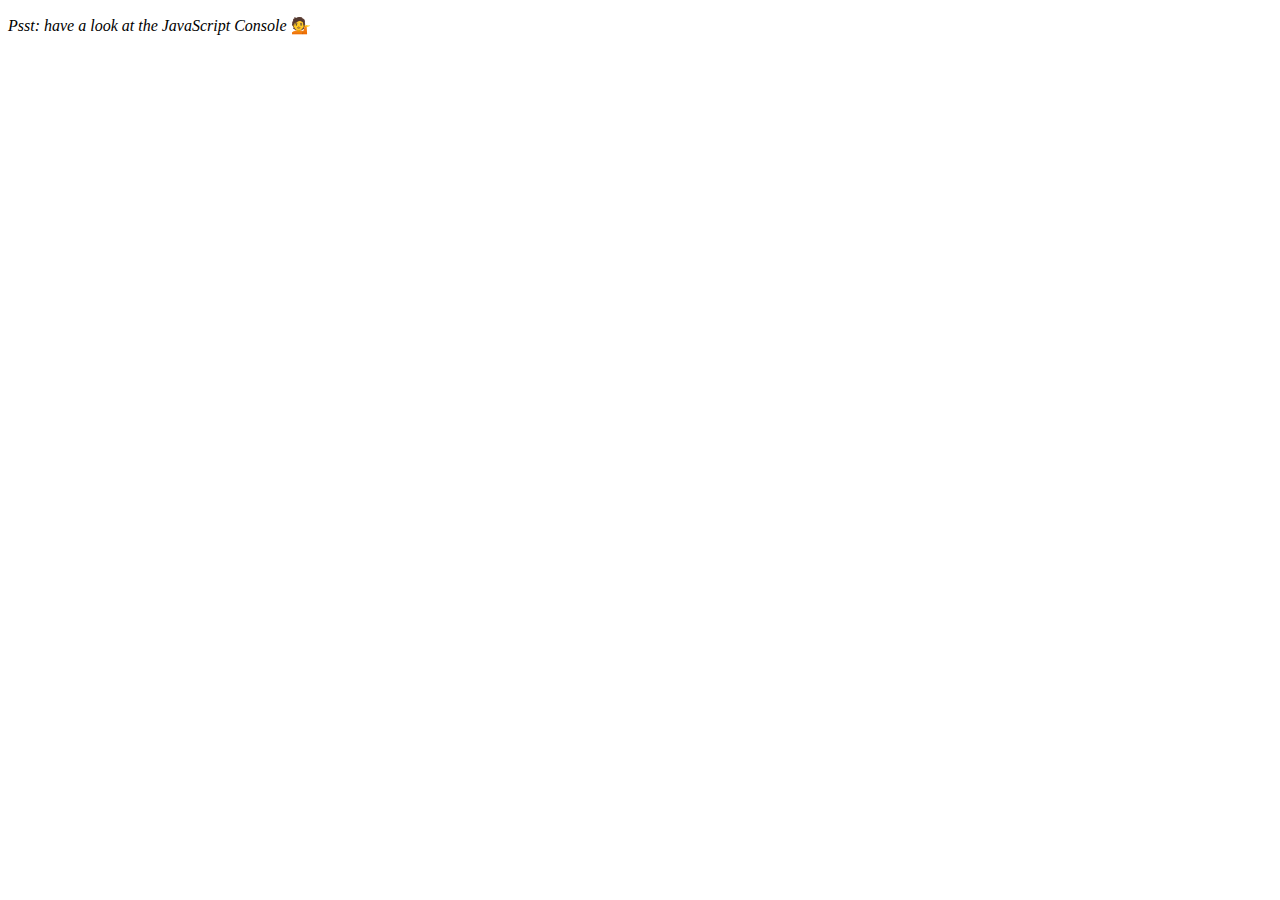
<file: array/index.html>
<!DOCTYPE html>
<html lang="en">
<head>
  <meta charset="UTF-8">
  <title>Array Cardio 💪</title>
  <link rel="icon" href="https://fav.farm/🔥" />
</head>
<body>
  <p><em>Psst: have a look at the JavaScript Console</em> 💁</p>
  <script>
    // Get your shorts on - this is an array workout!
    // ## Array Cardio Day 1

    // Some data we can work with

    const inventors = [
      { first: 'Albert', last: 'Einstein', year: 1879, passed: 1955 },
      { first: 'Isaac', last: 'Newton', year: 1643, passed: 1727 },
      { first: 'Galileo', last: 'Galilei', year: 1564, passed: 1642 },
      { first: 'Marie', last: 'Curie', year: 1867, passed: 1934 },
      { first: 'Johannes', last: 'Kepler', year: 1571, passed: 1630 },
      { first: 'Nicolaus', last: 'Copernicus', year: 1473, passed: 1543 },
      { first: 'Max', last: 'Planck', year: 1858, passed: 1947 },
      { first: 'Katherine', last: 'Blodgett', year: 1898, passed: 1979 },
      { first: 'Ada', last: 'Lovelace', year: 1815, passed: 1852 },
      { first: 'Sarah E.', last: 'Goode', year: 1855, passed: 1905 },
      { first: 'Lise', last: 'Meitner', year: 1878, passed: 1968 },
      { first: 'Hanna', last: 'Hammarström', year: 1829, passed: 1909 }
    ];

    const people = [
      'Bernhard, Sandra', 'Bethea, Erin', 'Becker, Carl', 'Bentsen, Lloyd', 'Beckett, Samuel', 'Blake, William', 'Berger, Ric', 'Beddoes, Mick', 'Beethoven, Ludwig',
      'Belloc, Hilaire', 'Begin, Menachem', 'Bellow, Saul', 'Benchley, Robert', 'Blair, Robert', 'Benenson, Peter', 'Benjamin, Walter', 'Berlin, Irving',
      'Benn, Tony', 'Benson, Leana', 'Bent, Silas', 'Berle, Milton', 'Berry, Halle', 'Biko, Steve', 'Beck, Glenn', 'Bergman, Ingmar', 'Black, Elk', 'Berio, Luciano',
      'Berne, Eric', 'Berra, Yogi', 'Berry, Wendell', 'Bevan, Aneurin', 'Ben-Gurion, David', 'Bevel, Ken', 'Biden, Joseph', 'Bennington, Chester', 'Bierce, Ambrose',
      'Billings, Josh', 'Birrell, Augustine', 'Blair, Tony', 'Beecher, Henry', 'Biondo, Frank'
    ];
    
    // Array.prototype.filter()
    // 1. Filter the list of inventors for those who were born in the 1500's
    const fifteen = inventors.filter(
        (inventor) => inventor.year >= 1500 && inventor.year < 1600
      );
      console.table(fifteen);

    // Array.prototype.map()
    // 2. Give us an array of the inventors first and last names
    const fullnames = inventors.map(inventors => `${inventors.first} ${inventors.last}`);
    console.log(fullnames);

    // Array.prototype.sort()
    // 3. Sort the inventors by birthdate, oldest to youngest
    
        // const ordred = inventors.sort(function(a, b) {  
        //     if (a.year > b.year) {
        //         return 1;
        //     } else {
        //         return -1;
        //     } 
        // });

    const ordred = inventors.sort((a, b) => (a.year > b.year ? 1 : -1));
    console.table(ordred);

    // Array.prototype.reduce()
    // 4. How many years did all the inventors live all together?
    const totalYears = inventors.reduce((total, inventor) => {
      return total + (inventor.passed - inventor.year);
    }, 0);

    console.log(totalYears);

    // 5. Sort the inventors by years lived
    const olds = inventors.sort(function(a, b) {
      const lastGuy= a.passed - a.year;
      const nextGuy = b.passed - b.year;
      return lastGuy > nextGuy ? -1 : 1;
    });
    console.table(olds);

    // 6. create a list of Boulevards in Paris that contain 'de' anywhere in the name
    // https://en.wikipedia.org/wiki/Category:Boulevards_in_Paris


    // 7. sort Exercise
    // Sort the people alphabetically by last name
    const alpha = people.sort((lastOne, nextOne) =>{
      const [aLast, aFirst] = lastOne.split(', ');
      const [bLast, bFirst] = nextOne.split(', ');
      return aLast > bLast ? 1 : -1;
    });
    console.log(alpha);

    // 8. Reduce Exercise
    // Sum up the instances of each of these
    const data = ['car', 'car', 'truck', 'truck', 'bike', 'walk', 'car', 'van', 'bike', 'walk', 'car', 'van', 'car', 'truck' ];
    const transportation = data.reduce(function(obj, item) {
      if (!obj[item]) {
        obj[item] = 0;
      }
      obj[item]++;
      return obj;
    }, {});

    console.log(transportation);
  </script>
</body>
</html>
</file>
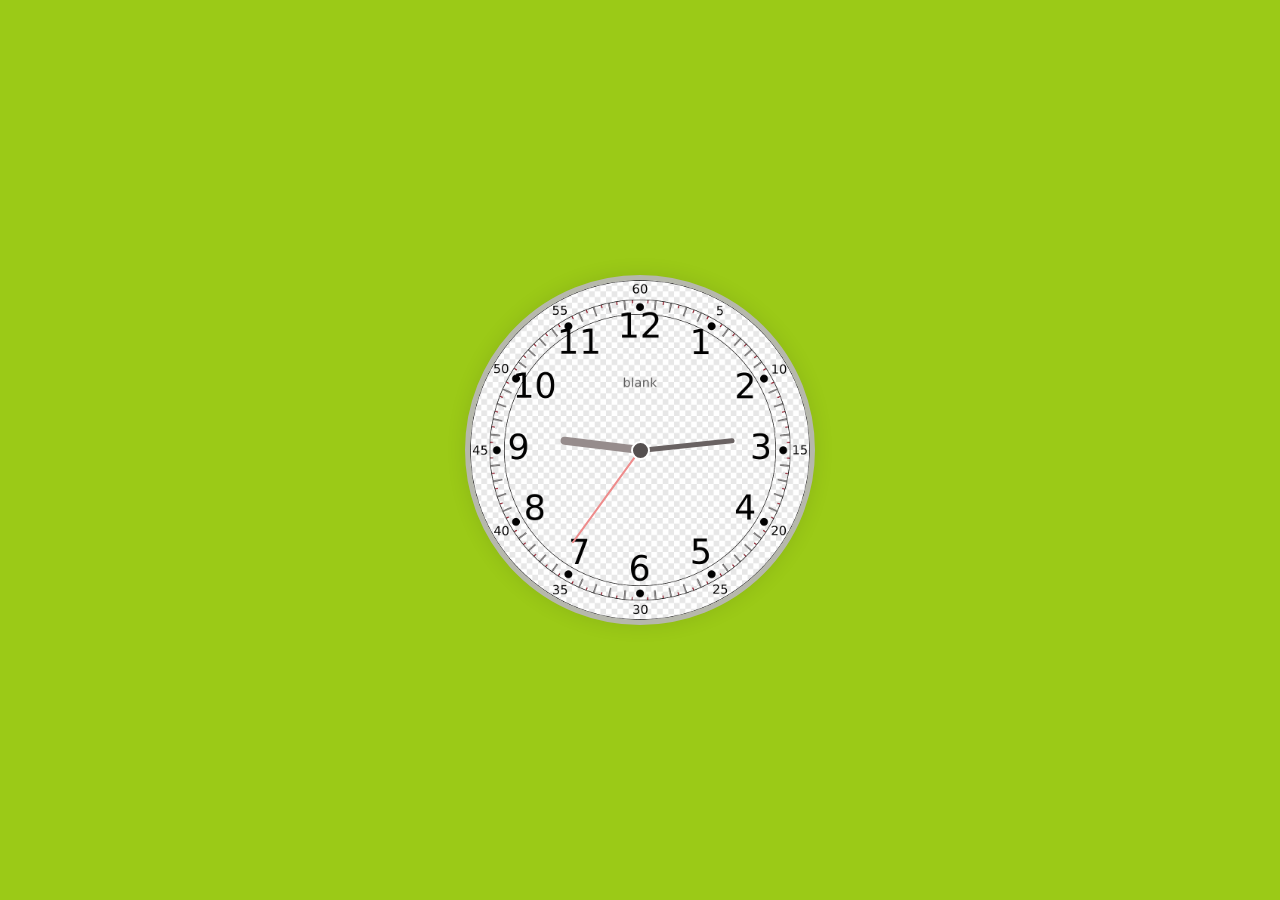
<file: clock/index.html>
<!DOCTYPE html>
<html lang="en">
<head>
    <meta charset="UTF-8">
    <meta name="viewport" content="width=device-width, initial-scale=1.0">
    <title>Đồng hồ treo tường</title>
    <link rel="stylesheet" href="style.css">
</head>
<body>
    <div class="clock">
        <div class="hour">
            <div class="hr" id="hr"></div>
        </div>
        <div class="min">
            <div class="mn" id="mn"></div>
        </div>
        <div class="sec">
            <div class="sc" id="sc"></div>
        </div>
    </div>
    <script src="main.js"></script>
</body>
</html>
</file>
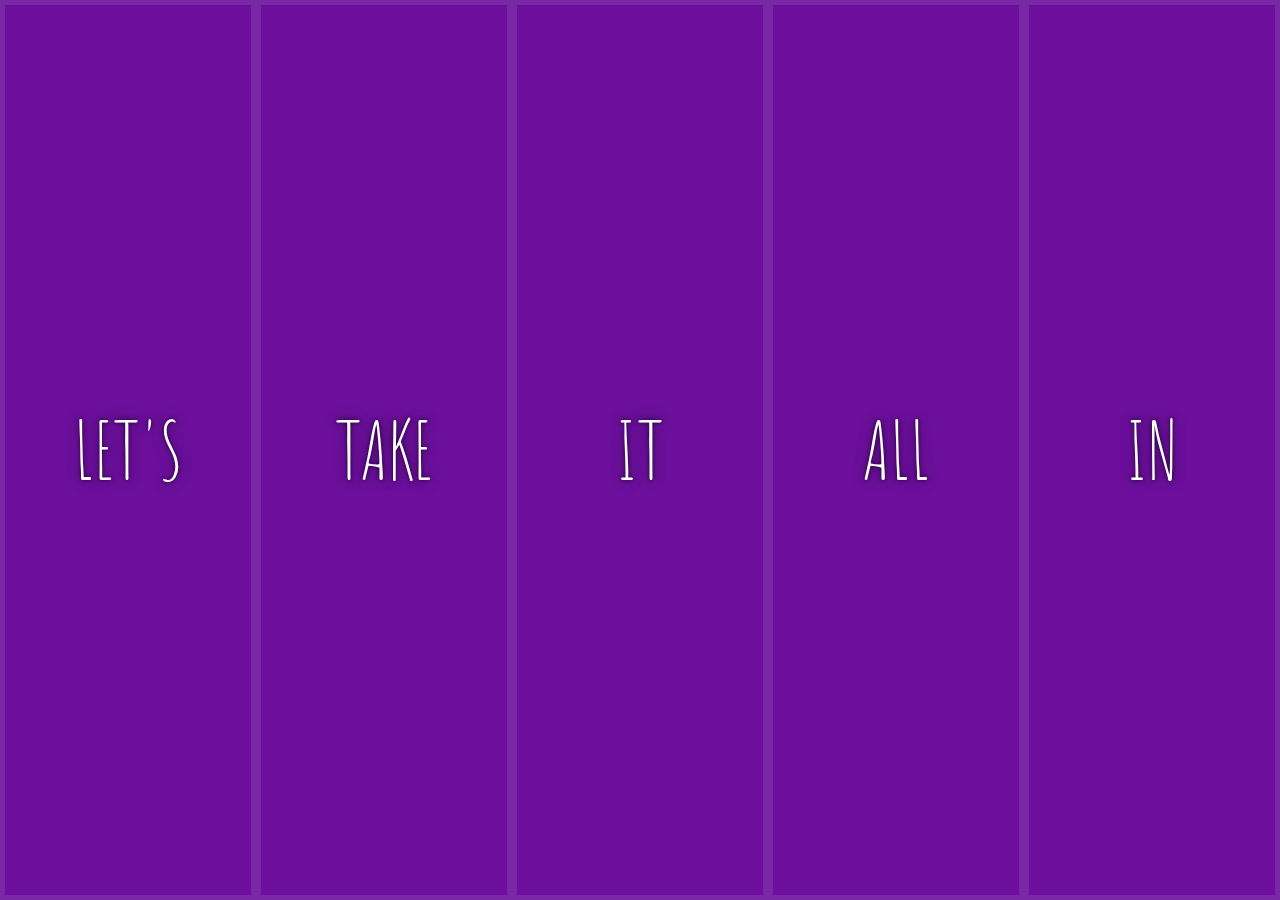
<file: Flex-Panel_Gallery/index.html>
<!DOCTYPE html>
<html lang="en">
  <head>
    <meta charset="UTF-8" />
    <title>Flex Panels 💪</title>
    <link
      href="https://fonts.googleapis.com/css?family=Amatic+SC"
      rel="stylesheet"
      type="text/css"
    />
    <link rel="icon" href="https://fav.farm/🔥" />
  </head>
  <body>
    <style>
      html {
        box-sizing: border-box;
        background: #ffc600;
        font-family: "helvetica neue";
        font-size: 20px;
        font-weight: 200;
      }

      body {
        margin: 0;
      }

      *,
      *:before,
      *:after {
        box-sizing: inherit;
      }

      .panels {
        min-height: 100vh;
        overflow: hidden;
        display: flex;
      }

      .panel {
        background: #6b0f9c;
        box-shadow: inset 0 0 0 5px rgba(255, 255, 255, 0.1);
        color: white;
        text-align: center;
        align-items: center;
        /* Safari transitionend event.propertyName === flex */
        /* Chrome + FF transitionend event.propertyName === flex-grow */
        transition: font-size 0.7s cubic-bezier(0.61, -0.19, 0.7, -0.11),
          flex 0.3s cubic-bezier(0.61, -0.19, 0.7, -0.11), background 0.09s;
        font-size: 20px;
        background-size: cover;
        background-position: center;
        flex: 1;
        justify-content: center;
        display: flex;
        flex-direction: column;
      }

      .panel1 {
        background-image: url(https://images.unsplash.com/photo-1465188162913-8fb5709d6d57?ixlib=rb-0.3.5&q=80&fm=jpg&crop=faces&cs=tinysrgb&w=1500&h=1500&fit=crop&s=967e8a713a4e395260793fc8c802901d);
      }
      .panel2 {
        background-image: url(https://images.unsplash.com/photo-1465188162913-8fb5709d6d57?ixlib=rb-0.3.5&q=80&fm=jpg&crop=faces&cs=tinysrgb&w=1500&h=1500&fit=crop&s=967e8a713a4e395260793fc8c802901d);
      }
      .panel3 {
        background-image: url(https://images.unsplash.com/photo-1465188162913-8fb5709d6d57?ixlib=rb-0.3.5&q=80&fm=jpg&crop=faces&cs=tinysrgb&w=1500&h=1500&fit=crop&s=967e8a713a4e395260793fc8c802901d);
      }
      .panel4 {
        background-image: url(https://images.unsplash.com/photo-1465188162913-8fb5709d6d57?ixlib=rb-0.3.5&q=80&fm=jpg&crop=faces&cs=tinysrgb&w=1500&h=1500&fit=crop&s=967e8a713a4e395260793fc8c802901d);
      }
      .panel5 {
        background-image: url(https://images.unsplash.com/photo-1465188162913-8fb5709d6d57?ixlib=rb-0.3.5&q=80&fm=jpg&crop=faces&cs=tinysrgb&w=1500&h=1500&fit=crop&s=967e8a713a4e395260793fc8c802901d);
      }

      /* Flex Children */
      .panel > * {
        margin: 0;
        width: 100%;
        transition: transform 0.05s;
        flex: 1 0 auto;
        display: flex;
        justify-content: center;
        align-items: center;
      }

      .panel > *:first-child {
        transform: translateY(-100%);
      }
      .panel.open-active > *:first-child {
        transform: translateY(0);
      }
      .panel > *:last-child {
        transform: translateY(100%);
      }
      .panel.panel.open-active > *:last-child {
        transform: translateY(0);
      }

      .panel p {
        text-transform: uppercase;
        font-family: "Amatic SC", cursive;
        text-shadow: 0 0 4px rgba(0, 0, 0, 0.72), 0 0 14px rgba(0, 0, 0, 0.45);
        font-size: 2em;
      }

      .panel p:nth-child(2) {
        font-size: 4em;
      }

      .panel.open {
        flex: 5;
        font-size: 40px;
      }

      @media only screen and (max-width: 600px) {
        .panel p {
          font-size: 1em;
        }
      }
    </style>

    <div class="panels">
      <div class="panel panel1">
        <p>Hey</p>
        <p>Let's</p>
        <p>Dance</p>
      </div>
      <div class="panel panel2">
        <p>Give</p>
        <p>Take</p>
        <p>Receive</p>
      </div>
      <div class="panel panel3">
        <p>Experience</p>
        <p>It</p>
        <p>Today</p>
      </div>
      <div class="panel panel4">
        <p>Give</p>
        <p>All</p>
        <p>You can</p>
      </div>
      <div class="panel panel5">
        <p>Life</p>
        <p>In</p>
        <p>Motion</p>
      </div>
    </div>

    <script>
        const panels = document.querySelectorAll('.panel');
    
        function toggleOpen() {
          console.log('Hello');
          this.classList.toggle('open');
        }
    
        function toggleActive(e) {
          console.log(e.propertyName);
          if (e.propertyName.includes('flex')) {
            this.classList.toggle('open-active');
          }
        }
    
        panels.forEach(panel => panel.addEventListener('click', toggleOpen));
        panels.forEach(panel => panel.addEventListener('transitionend', toggleActive));
      </script>
  </body>
</html>
</file>
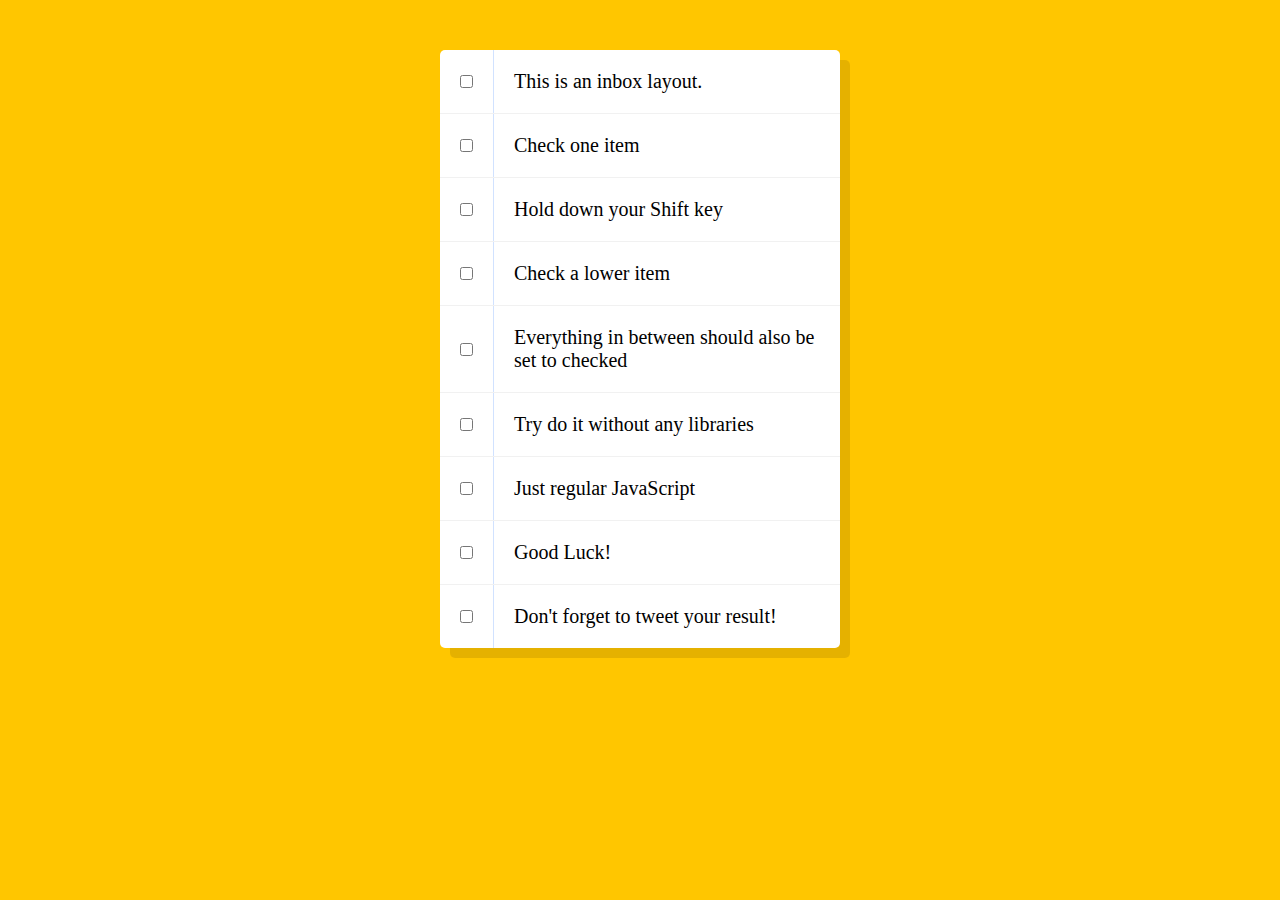
<file: JS-Checkbox-Challenge/index.html>
<!DOCTYPE html>
<html lang="en">
<head>
  <meta charset="UTF-8">
  <title>Hold Shift to Check Multiple Checkboxes</title>
  <link rel="icon" href="https://fav.farm/✅" />
</head>
<body>
  <style>

    html {
      font-family: sans-serif;
      background: #ffc600;
    }

    .inbox {
      max-width: 400px;
      margin: 50px auto;
      background: white;
      border-radius: 5px;
      box-shadow: 10px 10px 0 rgba(0,0,0,0.1);
    }

    .item {
      display: flex;
      align-items: center;
      border-bottom: 1px solid #F1F1F1;
    }

    .item:last-child {
      border-bottom: 0;
    }


    input:checked + p {
      background: #F9F9F9;
      text-decoration: line-through;
    }

    input[type="checkbox"] {
      margin: 20px;
    }

    p {
      margin: 0;
      padding: 20px;
      transition: background 0.2s;
      flex: 1;
      font-family: 'helvetica neue';
      font-size: 20px;
      font-weight: 200;
      border-left: 1px solid #D1E2FF;
    }
  </style>
   <!--
   The following is a common layout you would see in an email client.

   When a user clicks a checkbox, holds Shift, and then clicks another checkbox a few rows down, all the checkboxes in-between those two checkboxes should be checked.

  -->
  <div class="inbox">
    <div class="item">
      <input type="checkbox">
      <p>This is an inbox layout.</p>
    </div>
    <div class="item">
      <input type="checkbox">
      <p>Check one item</p>
    </div>
    <div class="item">
      <input type="checkbox">
      <p>Hold down your Shift key</p>
    </div>
    <div class="item">
      <input type="checkbox">
      <p>Check a lower item</p>
    </div>
    <div class="item">
      <input type="checkbox">
      <p>Everything in between should also be set to checked</p>
    </div>
    <div class="item">
      <input type="checkbox">
      <p>Try do it without any libraries</p>
    </div>
    <div class="item">
      <input type="checkbox">
      <p>Just regular JavaScript</p>
    </div>
    <div class="item">
      <input type="checkbox">
      <p>Good Luck!</p>
    </div>
    <div class="item">
      <input type="checkbox">
      <p>Don't forget to tweet your result!</p>
    </div>
  </div>

<script>
const checkboxes = document.querySelectorAll('.inbox input[type="checkbox"]');

let lastChecked;

function handleCheck(e) {
  // Check if they had the shift key down
  // AND check that they are checking it
  let inBetween = false;
  if (e.shiftKey && this.checked) {
    // go ahead and do what we please
    // loop over every single checkbox
    checkboxes.forEach(checkbox => {
      console.log(checkbox);
      if (checkbox === this || checkbox === lastChecked) {
        inBetween = !inBetween;
        console.log('Starting to check them in between!');
      }

      if (inBetween) {
        checkbox.checked = true;
      }
    });
  }

  lastChecked = this;
}

checkboxes.forEach(checkbox => checkbox.addEventListener('click', handleCheck));
</script>
</body>
</html>
</file>
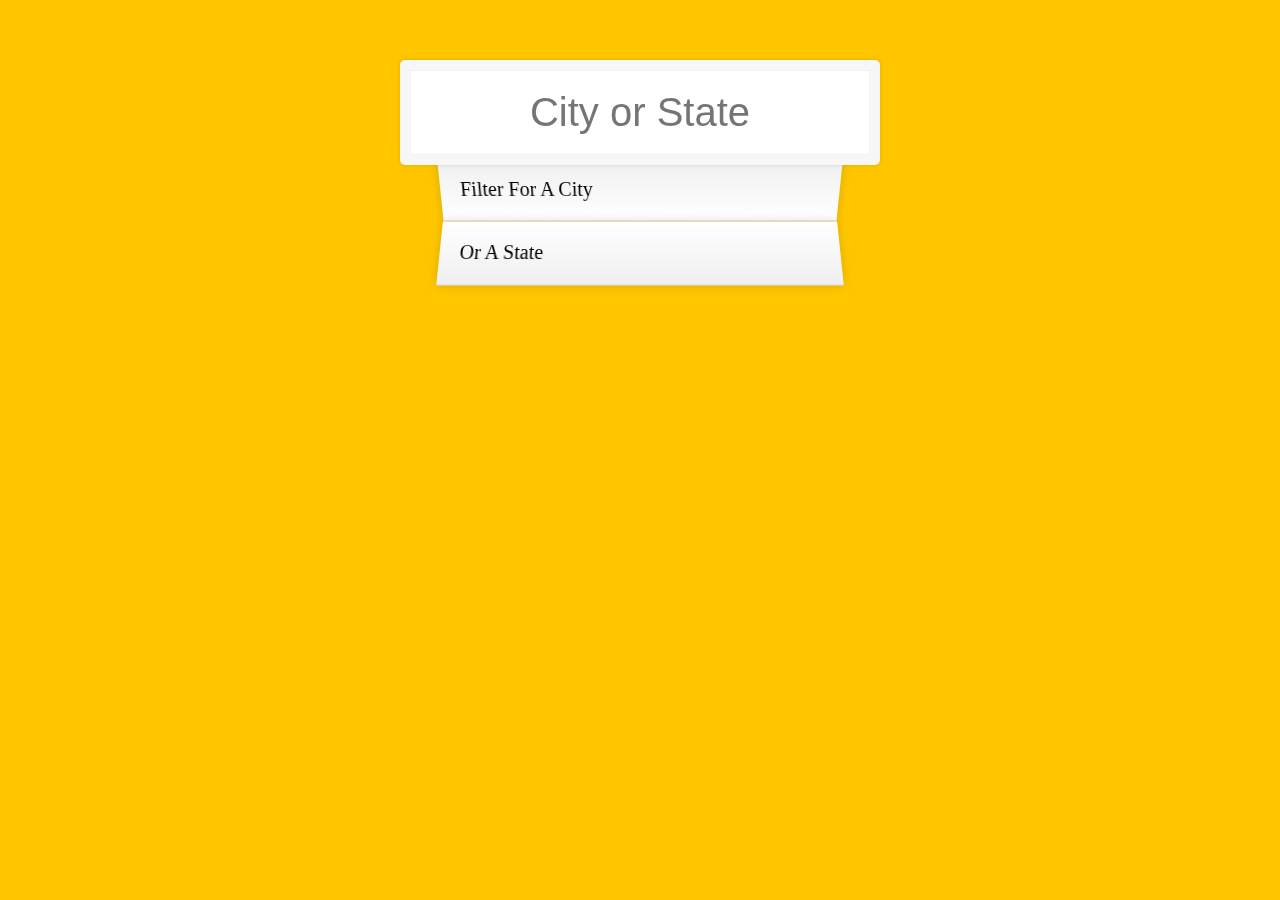
<file: Type-Ahead/index.html>
<!DOCTYPE html>
<html lang="en">
  <head>
    <meta charset="UTF-8" />
    <title>Type Ahead 👀</title>
    <link rel="stylesheet" href="style.css" />
    <link rel="icon" href="https://fav.farm/✅" />
  </head>
  <body>
    <form class="search-form">
      <input type="text" class="search" placeholder="City or State" />
      <ul class="suggestions">
        <li>Filter for a city</li>
        <li>or a state</li>
      </ul>
    </form>

    <script>
      const endpoint =
        "https://gist.githubusercontent.com/Miserlou/c5cd8364bf9b2420bb29/raw/2bf258763cdddd704f8ffd3ea9a3e81d25e2c6f6/cities.json";

      const cities = []; // Tạo một mảng rỗng để lưu trữ dữ liệu về các thành phố

      fetch(endpoint) // Gửi một yêu cầu mạng tới URL được chỉ định bởi 'endpoint'
        .then((blob) => blob.json()) // Chuyển đổi phản hồi nhận được từ server thành định dạng JSON
        .then((data) => cities.push(...data)); // Thêm tất cả các phần tử trong mảng 'data' vào mảng 'cities'

      function findMatches(wordToMatch, cities) {
        return cities.filter((place) => {
          // here we need to figure out if the city or state matches what was searched
          const regex = new RegExp(wordToMatch, "gi");

          // Sử dụng phương thức match để tìm tất cả các khớp
          return place.city.match(regex) || place.state.match(regex);
        });
      }

      function numberWithCommas(x) {
        return x.toString().replace(/\B(?=(\d{3})+(?!\d))/g, ",");
      }

      function displayMatches() {
        const matchArray = findMatches(this.value, cities);
        const html = matchArray.map((place) => {
            const regex = new RegExp(this.value, "gi");
            const cityName = place.city.replace(regex,`<span class="hl">${this.value}</span>`);
            const stateName = place.state.replace(regex,`<span class="hl">${this.value}</span>`);
            return `
              <li>
                <span class="name">${cityName}, ${stateName}</span>
                <span class="population">${numberWithCommas(place.population)}</span>
              </li>
            `;
          }).join("");
        suggestions.innerHTML = html;
      }

      const searchInput = document.querySelector(".search");
      const suggestions = document.querySelector(".suggestions");

      searchInput.addEventListener("change", displayMatches);
      searchInput.addEventListener("keyup", displayMatches);
    </script>
  </body>
</html>
</file>
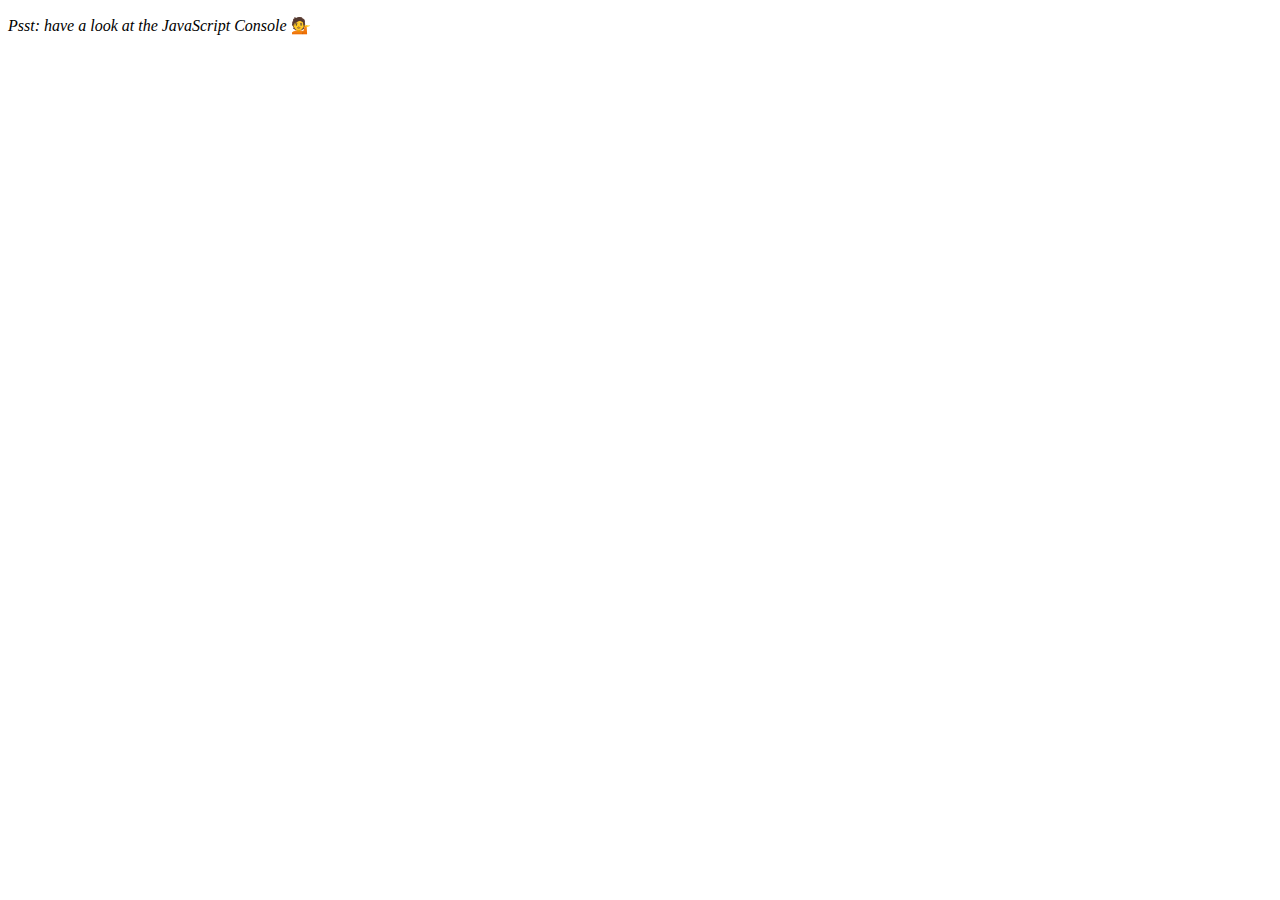
<file: array/part2.html>
<!DOCTYPE html>
<html lang="en">
<head>
  <meta charset="UTF-8">
  <title>Array Cardio 💪💪</title>
  <link rel="icon" href="https://fav.farm/✅" />
</head>
<body>
  <p><em>Psst: have a look at the JavaScript Console</em> 💁</p>
  <script>
    // ## Array Cardio Day 2

    const people = [
      { name: 'Wes', year: 1988 },
      { name: 'Kait', year: 1986 },
      { name: 'Irv', year: 1970 },
      { name: 'Lux', year: 2015 }
    ];

    const comments = [
      { text: 'Love this!', id: 523423 },
      { text: 'Super good', id: 823423 },
      { text: 'You are the best', id: 2039842 },
      { text: 'Ramen is my fav food ever', id: 123523 },
      { text: 'Nice Nice Nice!', id: 542328 }
    ];

    // Some and Every Checks
    // Array.prototype.some() // is at least one person 19?
    // const isAdult = people.some(function(person) {
    //   const currentYear = (new Date()).getFullYear();
    //   if(currentYear - person.year >= 19) {
    //     return true;
    //   }
    // });

    const isAdult = people.some(person => ((new Date()).getFullYear()) - person.year >= 19);

    console.log({isAdult});
    // Array.prototype.every() // is everyone 19?

    const allAdults = people.every(person => ((new Date()).getFullYear()) - person.year >= 19);
    console.log({allAdults});

    // Array.prototype.find()
    // Find is like filter, but instead returns just the one you are looking for
    // find the comment with the ID of 823423


    const comment = comments.find(comment => comment.id === 823423);

    console.log(comment);

    // Array.prototype.findIndex()
    // Find the comment with this ID
    // delete the comment with the ID of 823423
    const index = comments.findIndex(comment => comment.id === 823423);
    console.log(index);

    // comments.splice(index, 1);

    const newComments = [
      ...comments.slice(0, index),
      ...comments.slice(index + 1)
    ];
    console.log(newComments);

  </script>
</body>
</html>
</file>
<file: clock/style.css>
*{
    padding: 0;
    margin: 0;
    box-sizing: border-box;
}
body {
    display: flex;
    justify-content: center;
    align-items: center;
    height: 100vh;
    background-color: #9bca17;
}

.clock {
    width: 350px;
    height: 350px;
    border: 5px solid rgb(182, 184, 172);
    border-radius: 50%;
    display: flex;
    justify-content: center;
    align-items: center;
    background-image: url(clock.png);
    background-size: cover;
    box-shadow: 0 0 20px rgba(0, 0, 0, 0.1);
    background-color: white;
}

.clock::before{
    content: '';
    position: absolute;
    width: 15px;
    height: 15px;
    border-radius: 50%;
    background-color: rgb(85, 80, 80);
    border:  2px solid white;
    z-index: 100;
}

.hour, .min, .sec{
    position: absolute;
}

.hour, .hr{
    width: 160px;
    height: 160px;
}

.min, .mn{
    width: 190px;
    height: 190px;
}

.sec, .sc{
    width: 230px;
    height: 230px;
}
.hr, .mn, .sc{
    display: flex;
    justify-content: center;
    position: absolute;
    border: 50%;
}

.hr::before{
    content: '';
    position: absolute;
    width: 8px;
    height: 80px;
    background-color: rgb(150, 140, 140);
    border-radius: 8px 8px 0 0;
}

.mn::before{
    content: '';
    position: absolute;
    width: 5px;
    height: 90px;
    background-color: rgb(105, 98, 98);
    border-radius: 8px 8px 0 0;
}

.sc::before{
    content: '';
    position: absolute;
    width: 2px;
    height: 120px;
    background-color: rgb(238, 139, 139);
    border-radius: 8px 8px 0 0;
}
</file>
<file: Type-Ahead/style.css>
html {
    box-sizing: border-box;
    background: #ffc600;
    font-family: 'helvetica neue';
    font-size: 20px;
    font-weight: 200;
  }
  
  *, *:before, *:after {
    box-sizing: inherit;
  }
  
  input {
    width: 100%;
    padding: 20px;
  }
  
  .search-form {
    max-width: 400px;
    margin: 50px auto;
  }
  
  input.search {
    margin: 0;
    text-align: center;
    outline: 0;
    border: 10px solid #F7F7F7;
    width: 120%;
    left: -10%;
    position: relative;
    top: 10px;
    z-index: 2;
    border-radius: 5px;
    font-size: 40px;
    box-shadow: 0 0 5px rgba(0, 0, 0, 0.12), inset 0 0 2px rgba(0, 0, 0, 0.19);
  }
  
  .suggestions {
    margin: 0;
    padding: 0;
    position: relative;
    /*perspective: 20px;*/
  }
  
  .suggestions li {
    background: white;
    list-style: none;
    border-bottom: 1px solid #D8D8D8;
    box-shadow: 0 0 10px rgba(0, 0, 0, 0.14);
    margin: 0;
    padding: 20px;
    transition: background 0.15s;
    display: flex;
    justify-content: space-between;
    text-transform: capitalize;
  }
  
  .suggestions li:nth-child(even) {
    transform: perspective(100px) rotateX(3deg) translateY(2px) scale(1.001);
    background: linear-gradient(to bottom,  #ffffff 0%,#EFEFEF 100%);
  }
  
  .suggestions li:nth-child(odd) {
    transform: perspective(100px) rotateX(-3deg) translateY(3px);
    background: linear-gradient(to top,  #ffffff 0%,#EFEFEF 100%);
  }
  
  span.population {
    font-size: 15px;
  }
  
  .hl {
    background: #ffc600;
  }
</file>
